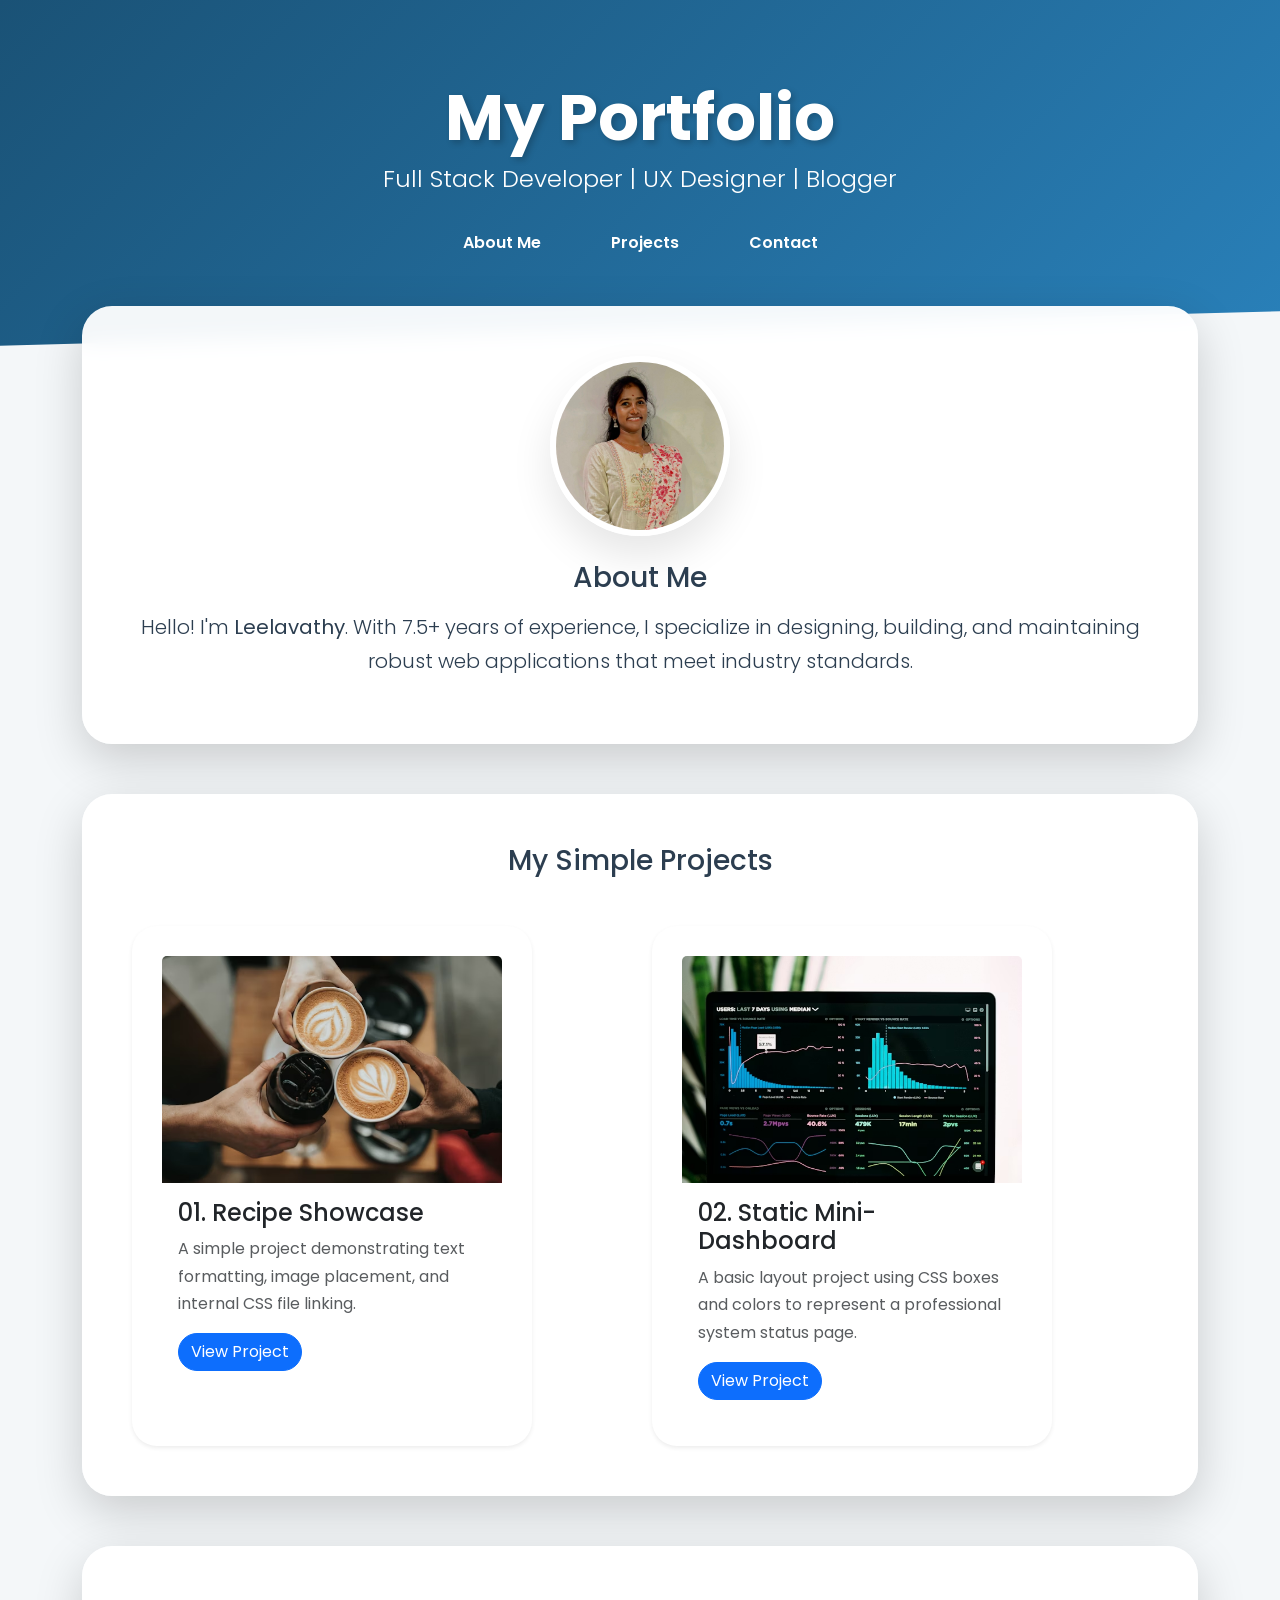
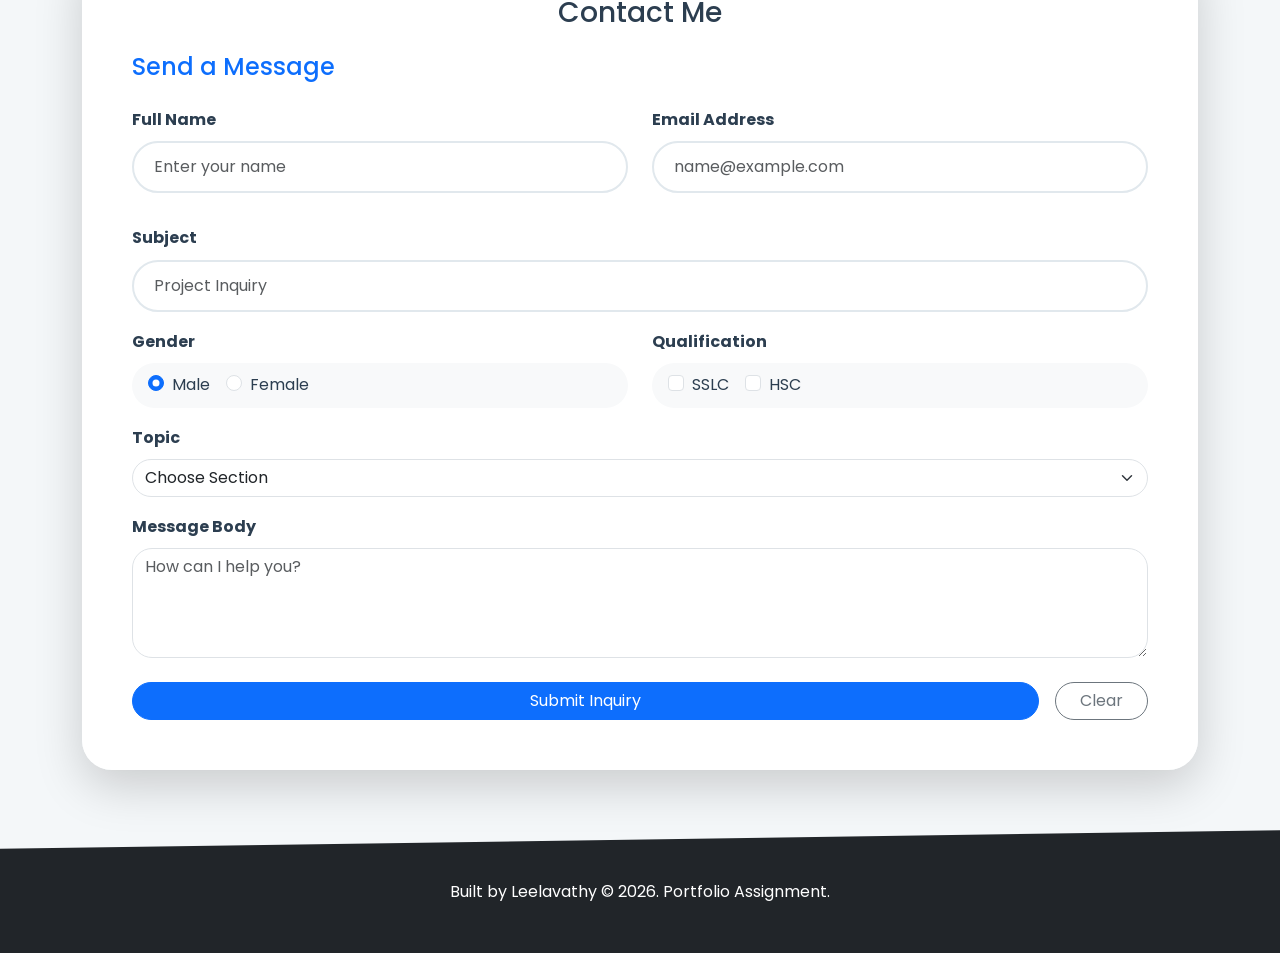
<file: index.html>
<!DOCTYPE html>
<html lang="en">
<head>
    <meta charset="UTF-8">
    <meta name="viewport" content="width=device-width, initial-scale=1.0">
    <title>My Portfolio | Leelavathy</title>
    <link href="https://cdn.jsdelivr.net/npm/bootstrap@5.3.0/dist/css/bootstrap.min.css" rel="stylesheet">
    <link href="https://fonts.googleapis.com/css2?family=Poppins:wght@300;400;600;700&display=swap" rel="stylesheet">
    <link rel="stylesheet" href="css/style.css">
</head>
<body>

    <header class="text-white text-center">
        <div class="container">
            <h1 class="display-3 fw-bold">My Portfolio</h1>
            <h2 class="h4 fw-light mb-4">Full Stack Developer | UX Designer | Blogger</h2>
            <nav class="nav justify-content-center">
                <a class="nav-link custom-nav-link" href="#about">About Me</a>
                <a class="nav-link custom-nav-link" href="#projects">Projects</a>
                <a class="nav-link custom-nav-link" href="#contact">Contact</a>
            </nav>
        </div>
    </header>

    <main class="container">
        <section id="about" class="custom-section shadow-lg">
            <div class="text-center mb-4">
                <div class="profile-container">
                    <img src="images/leela-profile.png" alt="Leelavathy" class="img-fluid rounded-circle profile-img">
                </div>
            </div>
            <h3 class="text-center mb-3">About Me</h3>
            <p class="lead text-center">
                Hello! I'm <strong>Leelavathy</strong>. With 7.5+ years of experience, I specialize in designing, building, and maintaining robust web applications that meet industry standards.
            </p>
        </section>

        <section id="projects" class="custom-section shadow-lg">
            <h3 class="text-center mb-5">My Simple Projects</h3>
            <div class="row g-4">
                <div class="col-md-6">
                    <div class="card h-100 project-card border-0 shadow-sm">
                        <img src="images/coffee.png" class="card-img-top project-thumb" alt="Recipe">
                        <div class="card-body">
                            <h4 class="card-title">01. Recipe Showcase</h4>
                            <p class="card-text text-muted">A simple project demonstrating text formatting, image placement, and internal CSS file linking.</p>
                            <a href="projects/recipe/recipe.html" class="btn btn-primary rounded-pill">View Project</a>
                        </div>
                    </div>
                </div>
                <div class="col-md-6">
                    <div class="card h-100 project-card border-0 shadow-sm">
                        <img src="images/dashboard.png" class="card-img-top project-thumb" alt="Dashboard">
                        <div class="card-body">
                            <h4 class="card-title">02. Static Mini-Dashboard</h4>
                            <p class="card-text text-muted">A basic layout project using CSS boxes and colors to represent a professional system status page.</p>
                            <a href="projects/dashboard/dashboard.html" class="btn btn-primary rounded-pill">View Project</a>
                        </div>
                    </div>
                </div>
            </div>
        </section>

        <section id="contact" class="custom-section shadow-lg">
            <h3 class="text-center mb-4">Contact Me</h3>
            <form method="post" action="javascript:void(0);">
                <fieldset class="border-0">
                    <legend class="h4 text-primary mb-4">Send a Message</legend>
                    
                    <div class="row">
                        <div class="col-md-6 mb-3">
                            <label class="form-label fw-bold">Full Name</label>
                            <input type="text" name="visitor_name" class="form-control rounded-pill" placeholder="Enter your name" required>
                        </div>
                        <div class="col-md-6 mb-3">
                            <label class="form-label fw-bold">Email Address</label>
                            <input type="email" name="visitor_email" class="form-control rounded-pill" placeholder="name@example.com" required>
                        </div>
                    </div>

                    <div class="mb-3">
                        <label class="form-label fw-bold">Subject</label>
                        <input type="text" name="subject" class="form-control rounded-pill" placeholder="Project Inquiry" required>
                    </div>

                    <div class="row mb-3">
                        <div class="col-md-6">
                            <label class="form-label fw-bold d-block">Gender</label>
                            <div class="bg-light p-2 rounded-pill d-flex gap-3 px-3">
                                <div class="form-check">
                                    <input class="form-check-input" type="radio" name="gender" id="m" value="male" checked>
                                    <label class="form-check-label" for="m">Male</label>
                                </div>
                                <div class="form-check">
                                    <input class="form-check-input" type="radio" name="gender" id="f" value="female">
                                    <label class="form-check-label" for="f">Female</label>
                                </div>
                            </div>
                        </div>
                        <div class="col-md-6">
                            <label class="form-label fw-bold d-block">Qualification</label>
                            <div class="bg-light p-2 rounded-pill d-flex gap-3 px-3">
                                <div class="form-check">
                                    <input class="form-check-input" type="checkbox" name="qual" id="sslc" value="sslc">
                                    <label class="form-check-label" for="sslc">SSLC</label>
                                </div>
                                <div class="form-check">
                                    <input class="form-check-input" type="checkbox" name="qual" id="hsc" value="hsc">
                                    <label class="form-check-label" for="hsc">HSC</label>
                                </div>
                            </div>
                        </div>
                    </div>

                    <div class="mb-3">
                        <label class="form-label fw-bold">Topic</label>
                        <select class="form-select rounded-pill" name="section">
                            <option selected disabled>Choose Section</option>
                            <option value="science">Science</option>
                            <option value="maths">Maths</option>
                        </select>
                    </div>

                    <div class="mb-4">
                        <label class="form-label fw-bold">Message Body</label>
                        <textarea name="message" class="form-control" rows="4" style="border-radius: 20px;" placeholder="How can I help you?"></textarea>
                    </div>

                    <div class="d-flex gap-3">
                        <button type="submit" class="btn btn-primary rounded-pill px-5 flex-grow-1">Submit Inquiry</button>
                        <button type="reset" class="btn btn-outline-secondary rounded-pill px-4">Clear</button>
                    </div>
                </fieldset>
            </form>
        </section>
    </main>

    <footer class="bg-dark text-white text-center py-5">
        <p class="mb-0">Built by Leelavathy © 2026. Portfolio Assignment.</p>
    </footer>

    <script src="https://cdn.jsdelivr.net/npm/bootstrap@5.3.0/dist/js/bootstrap.bundle.min.js"></script>
</body>
</html>
</file>
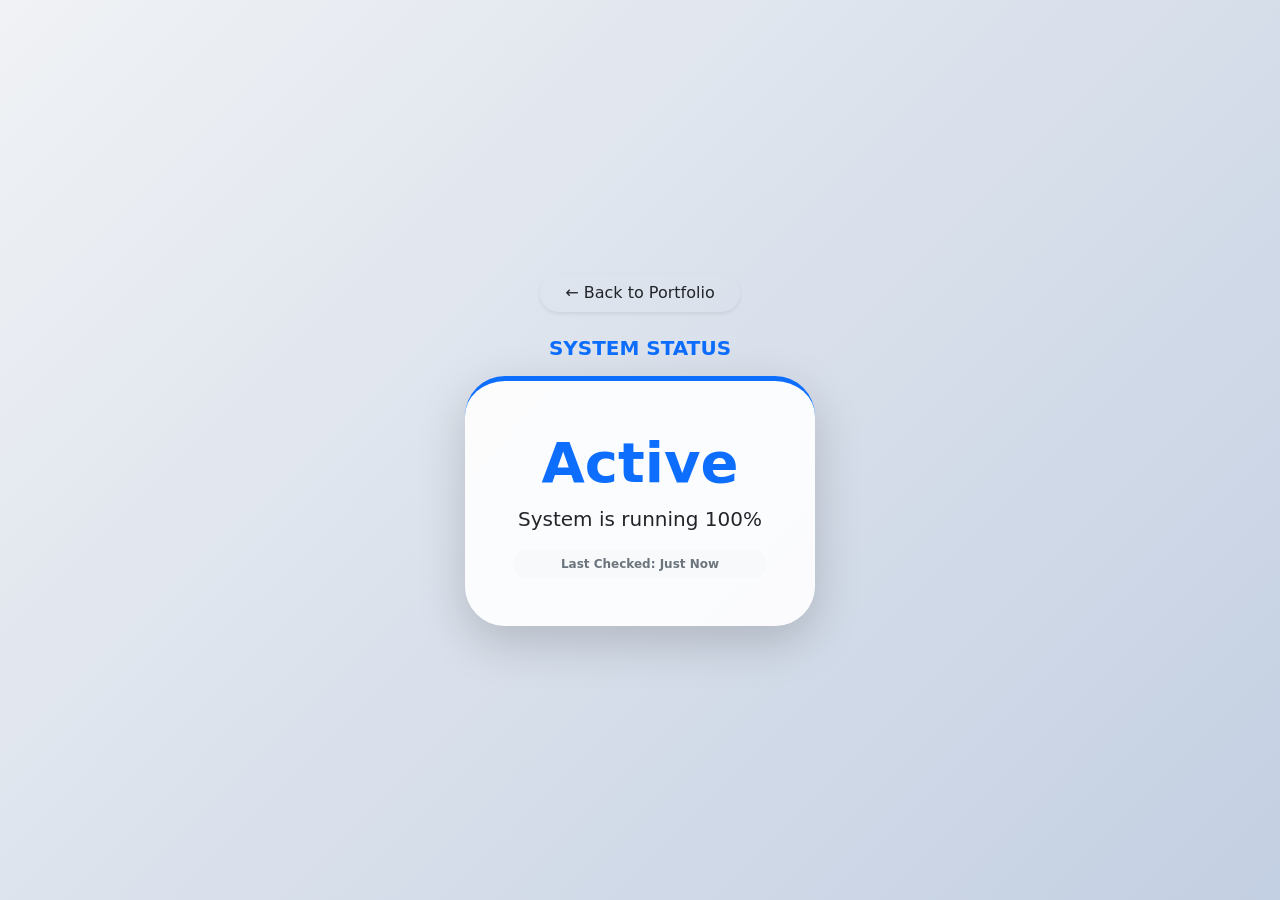
<file: projects/dashboard/dashboard.html>
<!DOCTYPE html>
<html lang="en">
<head>
    <meta charset="UTF-8">
    <meta name="viewport" content="width=device-width, initial-scale=1.0">
    <title>Mini Dashboard</title>
    <link href="https://cdn.jsdelivr.net/npm/bootstrap@5.3.0/dist/css/bootstrap.min.css" rel="stylesheet">
    <link rel="stylesheet" href="css/dashboard.css">
</head>
<body class="d-flex align-items-center justify-content-center vh-100 bg-light">
    <div class="container text-center">
        <a href="../../index.html" class="btn btn-white shadow-sm rounded-pill px-4 mb-4">← Back to Portfolio</a>
        
        <main class="dashboard-container">
            <h1 class="h5 text-uppercase fw-bold text-primary mb-3">System Status</h1>
            <div class="card stat-box mx-auto shadow-lg border-0 border-top border-5 border-primary p-5">
                <h2 class="display-4 fw-bold text-primary">Active</h2>
                <p class="lead">System is running 100%</p>
                <span class="badge bg-light text-secondary rounded-pill p-2">Last Checked: Just Now</span>
            </div>
        </main>
    </div>
</body>
</html>
</file>
<file: css/style.css>
/* 1. VARIABLES & ROOT */
:root {
    --primary-gradient: linear-gradient(135deg, #1a5276 0%, #2980b9 100%);
    --accent: #f1c40f;
    --text-dark: #2c3e50;
    --bg-soft: #f4f7f9;
    --glass: rgba(255, 255, 255, 0.95);
    --shadow-lg: 0 20px 40px rgba(0, 0, 0, 0.1);
    --transition-smooth: all 0.4s cubic-bezier(0.165, 0.84, 0.44, 1);
}

/* 2. RESET & BASE */
* {
    box-sizing: border-box;
    margin: 0;
    padding: 0;
}

body {
    font-family: 'Poppins', sans-serif;
    background-color: var(--bg-soft);
    color: var(--text-dark);
    line-height: 1.7;
    scroll-behavior: smooth;
}

img {
    max-width: 100%;
    height: auto;
    display: block;
}

/* 3. HEADER & NAV */
header {
    background: var(--primary-gradient);
    color: white;
    text-align: center;
    padding: 80px 20px;
    clip-path: polygon(0 0, 100% 0, 100% 90%, 0 100%);
    box-shadow: 0 4px 15px rgba(0, 0, 0, 0.2);
}

header h1 {
    font-size: clamp(2rem, 8vw, 3.5rem); /* Responsive font size */
    font-weight: 700;
    text-shadow: 3px 3px 6px rgba(0, 0, 0, 0.2);
    animation: slideDown 0.8s ease-out;
}

header nav {
    margin-top: 25px;
}

header nav a {
    color: #ffffff;         /* Sets the text color to white */
    text-decoration: none;  /* Removes the default underline */
    margin: 0 15px;
    font-weight: 600;
    padding: 10px 20px;
    border-radius: 50px;
    transition: var(--transition-smooth);
    display: inline-block;
}

/* Specific selector to ensure white color is applied */
header nav a, 
header nav a:link, 
header nav a:visited {
    color: #ffffff !important; /* Force white color */
    text-decoration: none;
    margin: 0 15px;
    font-weight: 600;
    padding: 10px 20px;
    border-radius: 50px;
    transition: var(--transition-smooth);
    display: inline-block;
}

header nav a:hover {
    background: rgba(255, 255, 255, 0.2);
    color: var(--accent) !important; /* Changes to yellow on hover */
}
/* 4. MAIN CONTENT & SECTIONS */
main {
    max-width: 1140px; /* Aligns with Bootstrap container */
    margin: -40px auto 60px;
    padding: 0 20px;
}

section {
    background: var(--glass);
    backdrop-filter: blur(10px);
    margin-bottom: 50px;
    padding: clamp(20px, 5vw, 50px);
    border-radius: 30px;
    box-shadow: var(--shadow-lg);
    animation: fadeInUp 1s ease-out;
}

/* 5. COMPONENTS */
.profile-img {
    width: 180px;
    height: 180px;
    border-radius: 50%;
    border: 6px solid white;
    box-shadow: var(--shadow-lg);
    transition: var(--transition-smooth);
    margin: 0 auto 25px;
}

.profile-img:hover {
    transform: scale(1.1) rotate(5deg);
    border-color: var(--accent);
}

.project-list {
    display: flex;
    flex-wrap: wrap;
    gap: 30px;
    justify-content: center;
}

.project-card {
    background: white;
    padding: 30px;
    border-radius: 25px;
    flex: 1 1 300px;
    max-width: 400px;
    display: flex;
    flex-direction: column;
    box-shadow: 0 10px 30px rgba(0,0,0,0.08);
    transition: var(--transition-smooth);
    border: 1px solid rgba(0,0,0,0.05);
}

.project-card:hover {
    transform: translateY(-10px);
    box-shadow: var(--shadow-lg);
}

/* 6. FORMS */
input[type="text"], input[type="email"], select, textarea {
    width: 100%;
    padding: 12px 20px;
    border: 2px solid #e1e8ed;
    border-radius: 25px;
    margin-bottom: 15px;
    transition: var(--transition-smooth);
}

input:focus {
    border-color: #2980b9;
    outline: none;
    box-shadow: 0 0 10px rgba(41, 128, 185, 0.1);
}

/* 7. ANIMATIONS */
@keyframes slideDown {
    from { transform: translateY(-30px); opacity: 0; }
    to { transform: translateY(0); opacity: 1; }
}

@keyframes fadeInUp {
    from { transform: translateY(20px); opacity: 0; }
    to { transform: translateY(0); opacity: 1; }
}

/* 8. FOOTER */
footer {
    background: #2c3e50;
    color: white;
    text-align: center;
    padding: 80px 20px 40px;
    clip-path: polygon(0 15%, 100% 0, 100% 100%, 0 100%);
}

/* 9. MEDIA QUERIES (Streamlined) */
@media (max-width: 768px) {
    header { padding: 50px 15px; clip-path: none; }
    main { margin-top: 20px; }
    section { padding: 30px 15px; }
    .project-card { max-width: 100%; }
}
</file>
<file: projects/dashboard/css/dashboard.css>
body {
    background: linear-gradient(135deg, #f0f2f5 0%, #c3cfe2 100%);
    min-height: 100vh;
    display: flex;
    flex-direction: column;
    justify-content: center;
    align-items: center;
}

.back-btn {
    text-decoration: none;
    padding: 12px 30px;
    border-radius: 50px;
    background: white;
    transition: all 0.3s ease;
}

.stat-box {
    background: rgba(255, 255, 255, 0.9);
    padding: 50px;
    border-radius: 40px;
    width: 100%;
    max-width: 350px;
    border-top: 10px solid #1a5276;
    transition: transform 0.4s ease;
}

.stat-box:hover {
    transform: scale(1.02);
}
</file>
